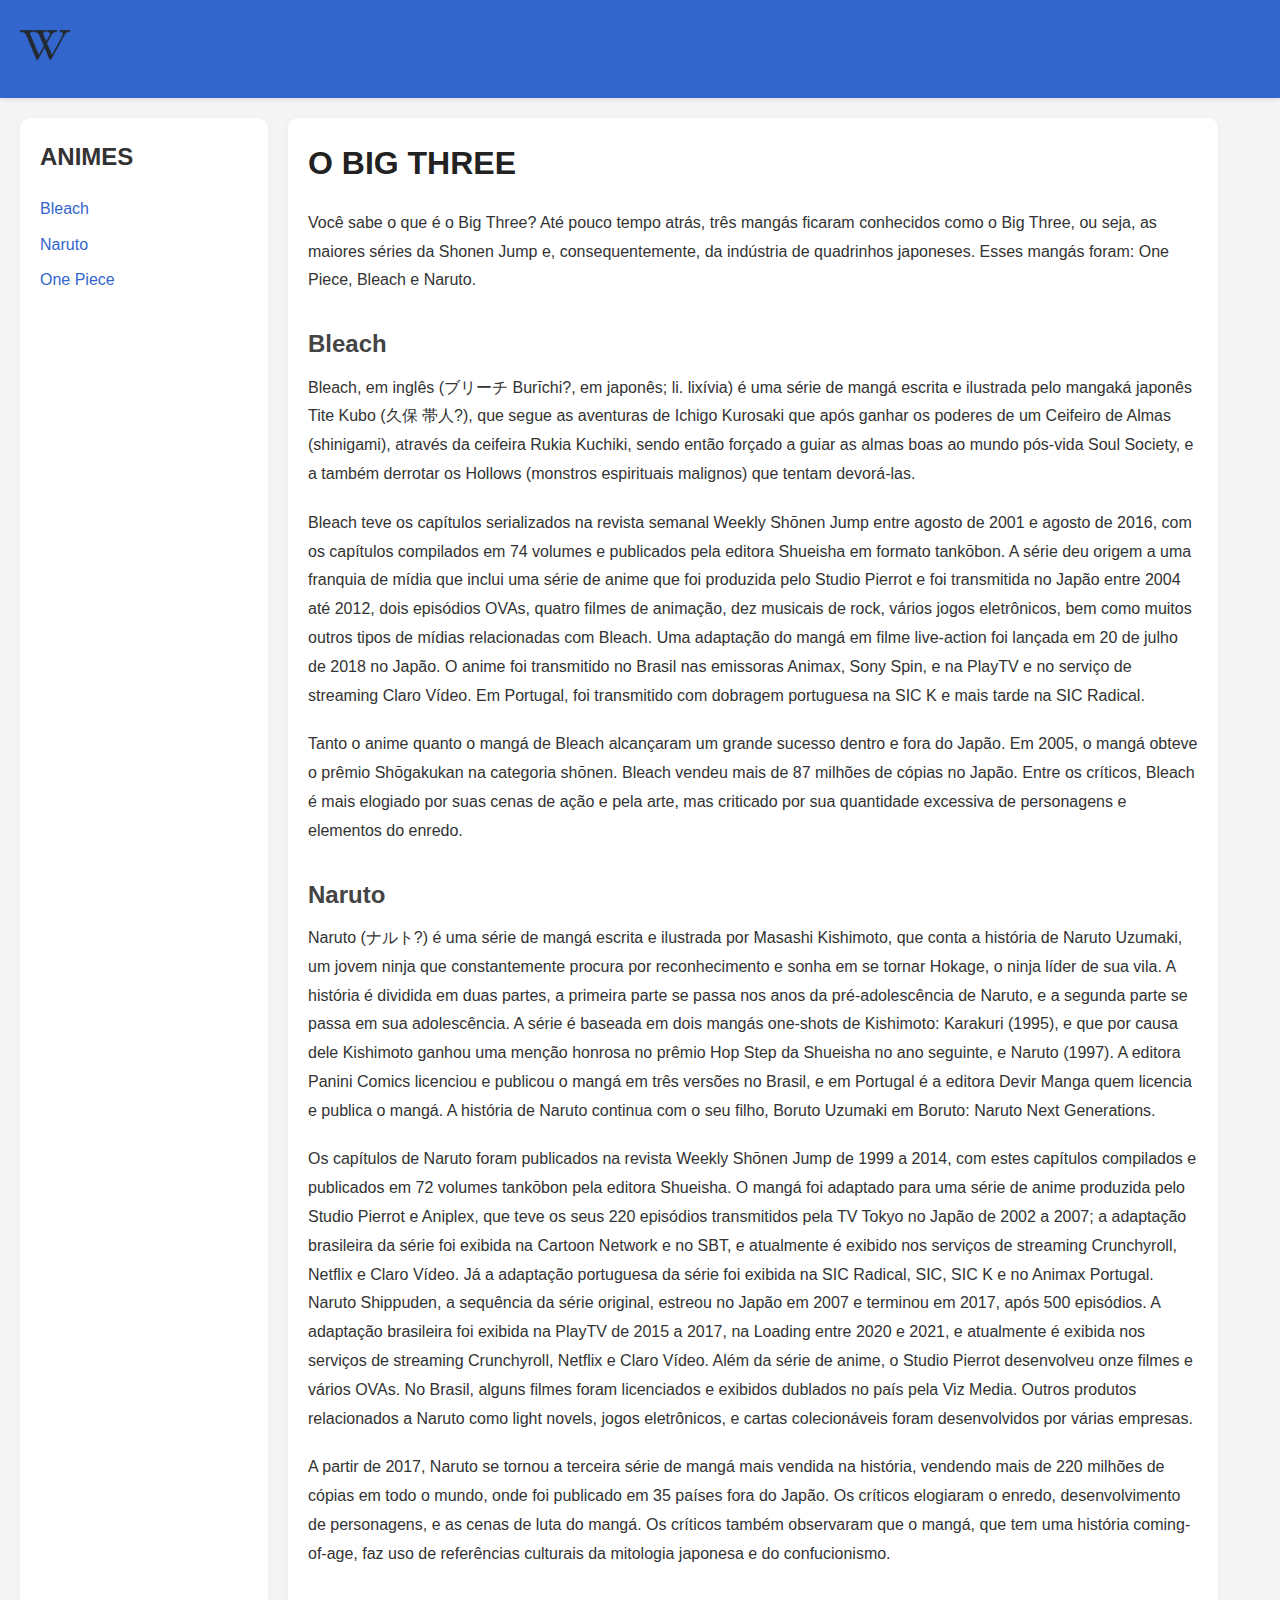
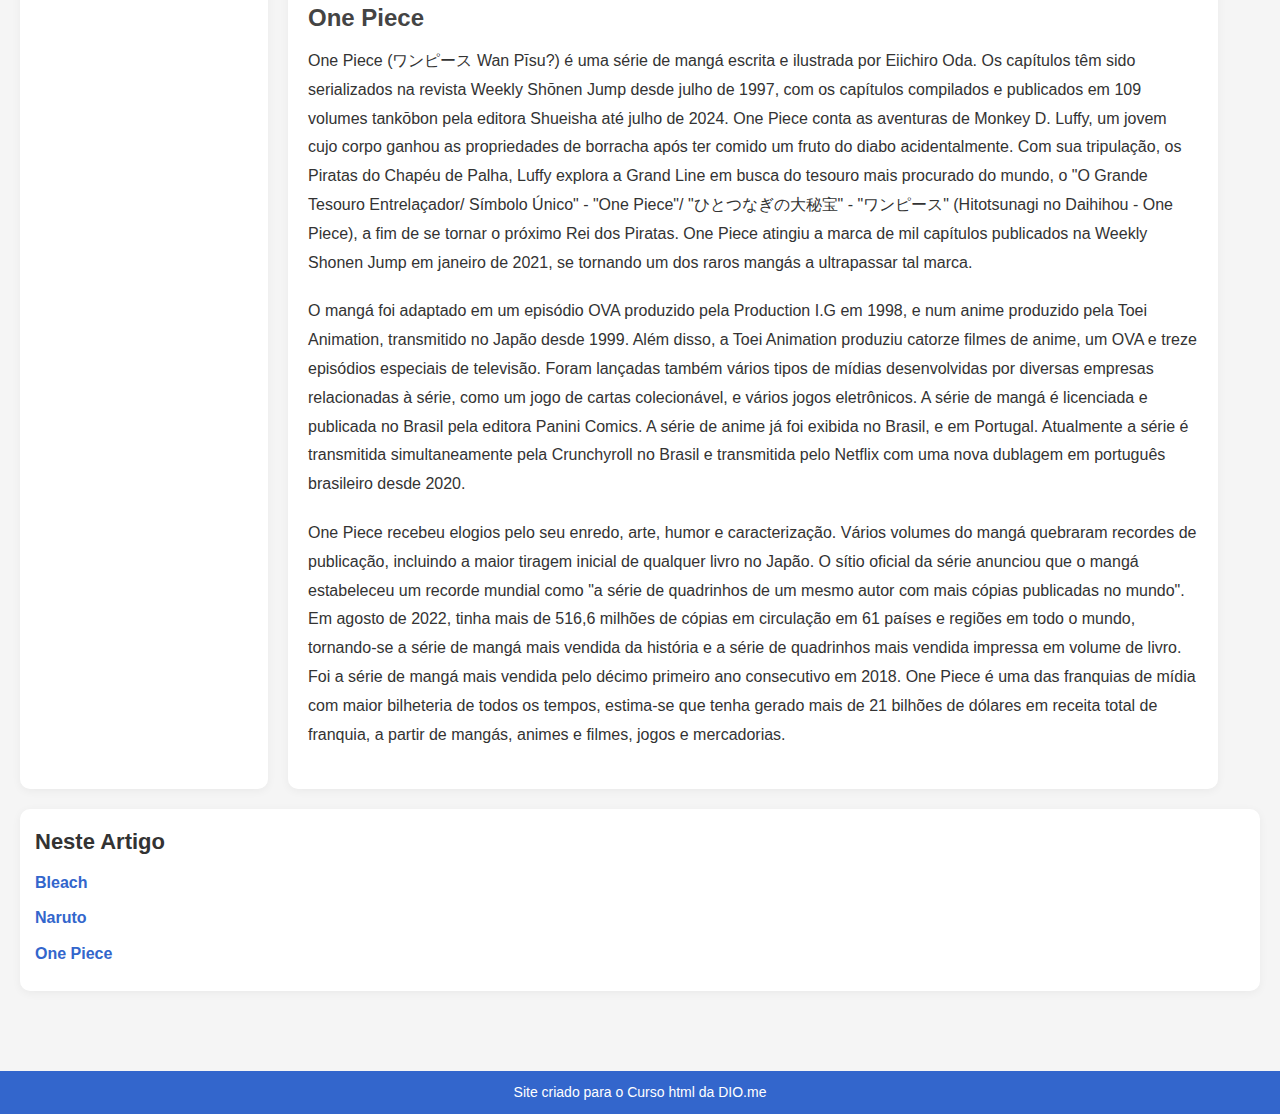
<file: RecriandoWikipedia/index.html>
<!DOCTYPE html>
<html lang="pt-br">

<head>
    <meta charset="UTF-8">
    <meta http-equiv="X-UA-Compatible" content="IE=edge">
    <meta name="viewport" content="width=device-width, initial-scale=1.0">
    <title>Página Principal</title>
    <link rel="stylesheet" href="style.css">
</head>

<body>
    <!-- Cabeçalho com logo -->
    <header>
        <div class="logo">

            <img src="img/174880.png" alt="Logo do site Wikipedia" />
        </div>
    </header>

    <!-- Barra de navegação principal -->
    <nav aria-label="Barra de navegação principal">
        <div class="bar"></div>
    </nav>

    <!-- Conteúdo principal -->
    <main class="content">
        <!-- Barra lateral -->
        <aside class="sidebar" aria-label="Barra lateral com links">
            <h2>ANIMES</h2>
            <ul>
                <li>
                    <a href="https://pt.wikipedia.org/wiki/Bleach_(mang%C3%A1)" target="_blank">Bleach</a>
                </li>
                <li>
                    <a href="https://pt.wikipedia.org/wiki/Naruto" target="_blank">Naruto</a>
                </li>
                <li>
                    <a href="https://pt.wikipedia.org/wiki/One_Piece" target="_blank">One Piece</a>
                </li>
            </ul>
        </aside>

        <!-- Seção principal -->
        <section class="main" aria-label="Seção principal">
            <H1>O BIG THREE</H1>

            <p>Você sabe o que é o Big Three? Até pouco tempo atrás, três mangás ficaram conhecidos como o Big Three, ou
                seja, as maiores séries da Shonen Jump e, consequentemente, da indústria de quadrinhos japoneses. Esses
                mangás foram: One Piece, Bleach e Naruto.</p>

            <h3 id="Bleach">Bleach</H3>
                
            <p>Bleach, em inglês (ブリーチ Burīchi?, em japonês; li. lixívia) é uma série de mangá escrita e ilustrada
                pelo mangaká japonês Tite Kubo (久保 帯人?), que segue as aventuras de Ichigo Kurosaki que após ganhar os
                poderes de um Ceifeiro de Almas (shinigami), através da ceifeira Rukia Kuchiki, sendo então forçado a
                guiar as almas boas ao mundo pós-vida Soul Society, e a também derrotar os Hollows (monstros espirituais
                malignos) que tentam devorá-las.</p>

            <P>Bleach teve os capítulos serializados na revista semanal Weekly Shōnen Jump entre agosto de 2001 e
                agosto de 2016, com os capítulos compilados em 74 volumes e publicados pela editora Shueisha em formato
                tankōbon. A série deu origem a uma franquia de mídia que inclui uma série de anime que foi produzida
                pelo Studio Pierrot e foi transmitida no Japão entre 2004 até 2012, dois episódios OVAs, quatro filmes
                de animação, dez musicais de rock, vários jogos eletrônicos, bem como muitos outros tipos de mídias
                relacionadas com Bleach. Uma adaptação do mangá em filme live-action foi lançada em 20 de julho de 2018
                no Japão. O anime foi transmitido no Brasil nas emissoras Animax, Sony Spin, e na PlayTV e no serviço de
                streaming Claro Vídeo. Em Portugal, foi transmitido com dobragem portuguesa na SIC K e mais tarde na SIC
                Radical.</P>

            <P>Tanto o anime quanto o mangá de Bleach alcançaram um grande sucesso dentro e fora do Japão. Em 2005, o
                mangá obteve o prêmio Shōgakukan na categoria shōnen. Bleach vendeu mais de 87 milhões de cópias no
                Japão. Entre os críticos, Bleach é mais elogiado por suas cenas de ação e pela arte, mas criticado por
                sua quantidade excessiva de personagens e elementos do enredo.</P>

            <h3 id="naruto">Naruto</h3>

            <p>Naruto (ナルト?) é uma série de mangá escrita e ilustrada por Masashi Kishimoto, que conta a história de
                Naruto Uzumaki, um jovem ninja que constantemente procura por reconhecimento e sonha em se tornar
                Hokage, o ninja líder de sua vila. A história é dividida em duas partes, a primeira parte se passa nos
                anos da pré-adolescência de Naruto, e a segunda parte se passa em sua adolescência. A série é baseada em
                dois mangás one-shots de Kishimoto: Karakuri (1995), e que por causa dele Kishimoto ganhou uma menção
                honrosa no prêmio Hop Step da Shueisha no ano seguinte, e Naruto (1997). A editora Panini Comics
                licenciou e publicou o mangá em três versões no Brasil, e em Portugal é a editora Devir Manga quem
                licencia e publica o mangá. A história de Naruto continua com o seu filho, Boruto Uzumaki em Boruto:
                Naruto Next Generations.</p>

            <p>Os capítulos de Naruto foram publicados na revista Weekly Shōnen Jump de 1999 a 2014, com estes
                capítulos compilados e publicados em 72 volumes tankōbon pela editora Shueisha. O mangá foi adaptado
                para uma série de anime produzida pelo Studio Pierrot e Aniplex, que teve os seus 220 episódios
                transmitidos pela TV Tokyo no Japão de 2002 a 2007; a adaptação brasileira da série foi exibida na
                Cartoon Network e no SBT, e atualmente é exibido nos serviços de streaming Crunchyroll, Netflix e Claro
                Vídeo. Já a adaptação portuguesa da série foi exibida na SIC Radical, SIC, SIC K e no Animax Portugal.
                Naruto Shippuden, a sequência da série original, estreou no Japão em 2007 e terminou em 2017, após 500
                episódios. A adaptação brasileira foi exibida na PlayTV de 2015 a 2017, na Loading entre 2020 e 2021, e
                atualmente é exibida nos serviços de streaming Crunchyroll, Netflix e Claro Vídeo. Além da série de
                anime, o Studio Pierrot desenvolveu onze filmes e vários OVAs. No Brasil, alguns filmes foram
                licenciados e exibidos dublados no país pela Viz Media. Outros produtos relacionados a Naruto como light
                novels, jogos eletrônicos, e cartas colecionáveis foram desenvolvidos por várias empresas.</p>

            <p> A partir de 2017, Naruto se tornou a terceira série de mangá mais vendida na história, vendendo mais de
                220 milhões de cópias em todo o mundo, onde foi publicado em 35 países fora do Japão. Os críticos
                elogiaram o enredo, desenvolvimento de personagens, e as cenas de luta do mangá. Os críticos também
                observaram que o mangá, que tem uma história coming-of-age, faz uso de referências culturais da
                mitologia japonesa e do confucionismo.</p>

            <h3 id="onepiece">One Piece</h3>

            <p>
                One Piece (ワンピース Wan Pīsu?) é uma série de mangá escrita e ilustrada por Eiichiro Oda. Os capítulos têm
                sido serializados na revista Weekly Shōnen Jump desde julho de 1997, com os capítulos compilados e
                publicados em 109 volumes tankōbon pela editora Shueisha até julho de 2024. One Piece conta as aventuras
                de Monkey D. Luffy, um jovem cujo corpo ganhou as propriedades de borracha após ter comido um fruto do
                diabo acidentalmente. Com sua tripulação, os Piratas do Chapéu de Palha, Luffy explora a Grand Line em
                busca do tesouro mais procurado do mundo, o "O Grande Tesouro Entrelaçador/ Símbolo Único" - "One
                Piece"/ "ひとつなぎの大秘宝" - "ワンピース" (Hitotsunagi no Daihihou - One Piece), a fim de se tornar o próximo Rei
                dos Piratas. One Piece atingiu a marca de mil capítulos publicados na Weekly Shonen Jump em janeiro de
                2021, se tornando um dos raros mangás a ultrapassar tal marca.
            </p>

            <p>
                O mangá foi adaptado em um episódio OVA produzido pela Production I.G em 1998, e num anime produzido
                pela Toei Animation, transmitido no Japão desde 1999. Além disso, a Toei Animation produziu catorze
                filmes de anime, um OVA e treze episódios especiais de televisão. Foram lançadas também vários tipos de
                mídias desenvolvidas por diversas empresas relacionadas à série, como um jogo de cartas colecionável, e
                vários jogos eletrônicos. A série de mangá é licenciada e publicada no Brasil pela editora Panini
                Comics. A série de anime já foi exibida no Brasil, e em Portugal. Atualmente a série é transmitida
                simultaneamente pela Crunchyroll no Brasil e transmitida pelo Netflix com uma nova dublagem em português
                brasileiro desde 2020.
            </p>

            <p>
                One Piece recebeu elogios pelo seu enredo, arte, humor e caracterização. Vários volumes do mangá
                quebraram recordes de publicação, incluindo a maior tiragem inicial de qualquer livro no Japão. O sítio
                oficial da série anunciou que o mangá estabeleceu um recorde mundial como "a série de quadrinhos de um
                mesmo autor com mais cópias publicadas no mundo". Em agosto de 2022, tinha mais de 516,6 milhões de
                cópias em circulação em 61 países e regiões em todo o mundo, tornando-se a série de mangá mais vendida
                da história e a série de quadrinhos mais vendida impressa em volume de livro. Foi a série de mangá mais
                vendida pelo décimo primeiro ano consecutivo em 2018. One Piece é uma das franquias de mídia com maior
                bilheteria de todos os tempos, estima-se que tenha gerado mais de 21 bilhões de dólares em receita total
                de franquia, a partir de mangás, animes e filmes, jogos e mercadorias.
            </p>

        </section>

        <!-- Âncoras do artigo -->
        <nav class="anchors" aria-label="Âncoras do artigo">
            <h2>Neste Artigo</h2>
            <ul>
                <li><a href="#Bleach">Bleach</a></li>
                <li><a href="#naruto">Naruto</a></li>
                <li><a href="#onepiece">One Piece</a></li>
            </ul>
        </nav>
    </main>

    <!-- Rodapé -->
    <footer class="footer">
        <p>Site criado para o Curso html da DIO.me
        <p>
    </footer>
</body>

</html>
</file>
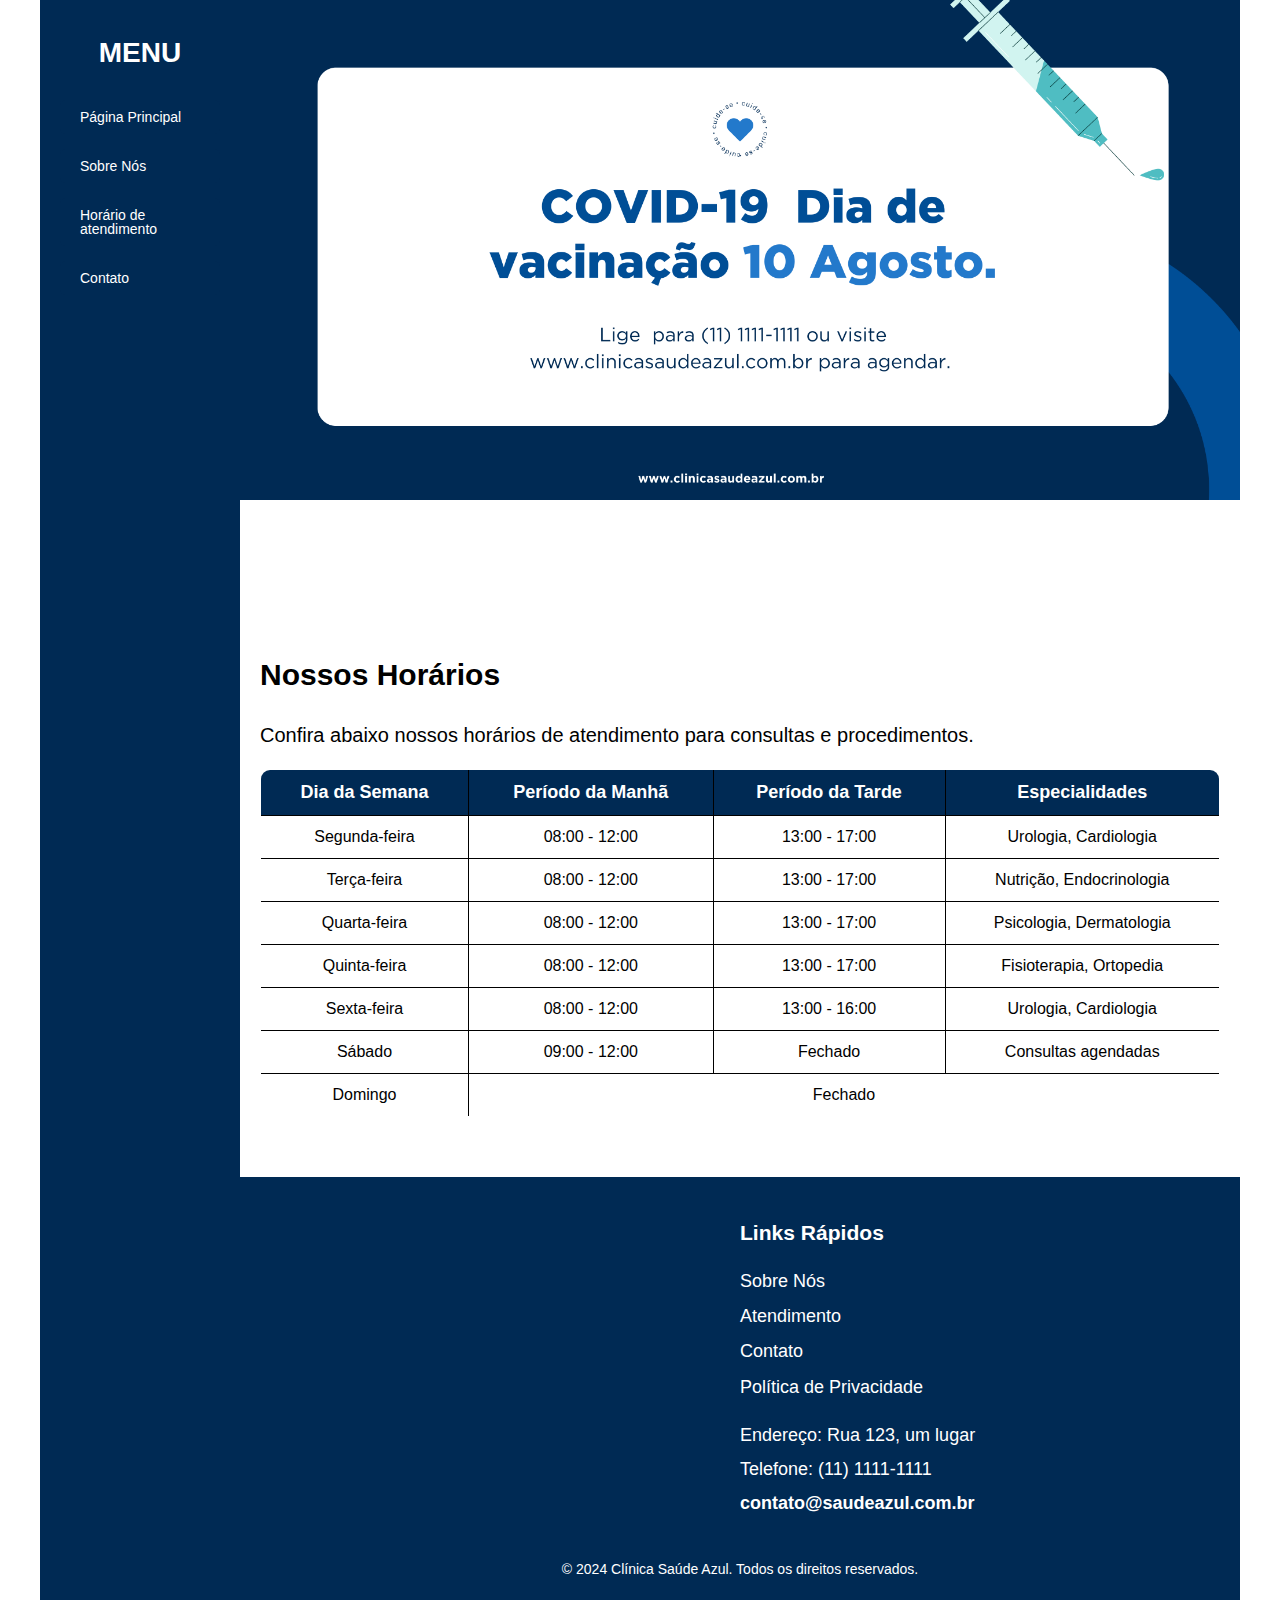
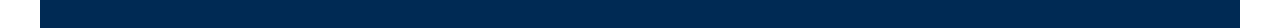
<file: PrimeiraPaginaWeb/atendimento.html>
<html lang="pt-BR">

<head>
    <meta charset="UTF-8">
    <meta name="viewport" content="width=device-width, initial-scale=1.0">
    <title>Horário de Atendimento</title>
    <link rel="stylesheet" href="/PrimeiraPaginaWeb/css/style.css">

</head>

<body>
    <div class="wrapper">
        <div class="menu">
            <h1>MENU</h1>
            <ul>
                <li><a href="index.html">Página Principal</a></li>
                <li><a href="about.html">Sobre Nós</a></li>
                <li><a href="atendimento.html">Horário de atendimento</a></li>
                <li><a href="contato.html">Contato</a></li>
            </ul>
        </div>

        <div class="main">
            <div class="header">
                <img src="img/222.png" width="1000" alt="Imagem de Horário de Atendimento">
                <h1>Horário de Atendimento</h1>
            </div>

            <div class="content">
                <h2>Nossos Horários</h2>
                <p>Confira abaixo nossos horários de atendimento para consultas e procedimentos.</p>

                <table class="schedule-table">
                    <thead>
                        <tr>
                            <th>Dia da Semana</th>
                            <th>Período da Manhã</th>
                            <th>Período da Tarde</th>
                            <th>Especialidades</th>
                        </tr>
                    </thead>
                    <tbody>
                        <tr>
                            <td>Segunda-feira</td>
                            <td>08:00 - 12:00</td>
                            <td>13:00 - 17:00</td>
                            <td>Urologia, Cardiologia</td>
                        </tr>
                        <tr>
                            <td>Terça-feira</td>
                            <td>08:00 - 12:00</td>
                            <td>13:00 - 17:00</td>
                            <td>Nutrição, Endocrinologia</td>
                        </tr>
                        <tr>
                            <td>Quarta-feira</td>
                            <td>08:00 - 12:00</td>
                            <td>13:00 - 17:00</td>
                            <td>Psicologia, Dermatologia</td>
                        </tr>
                        <tr>
                            <td>Quinta-feira</td>
                            <td>08:00 - 12:00</td>
                            <td>13:00 - 17:00</td>
                            <td>Fisioterapia, Ortopedia</td>
                        </tr>
                        <tr>
                            <td>Sexta-feira</td>
                            <td>08:00 - 12:00</td>
                            <td>13:00 - 16:00</td>
                            <td>Urologia, Cardiologia</td>
                        </tr>
                        <tr>
                            <td>Sábado</td>
                            <td>09:00 - 12:00</td>
                            <td>Fechado</td>
                            <td>Consultas agendadas</td>
                        </tr>
                        <tr>
                            <td>Domingo</td>
                            <td colspan="3">Fechado</td>
                        </tr>
                    </tbody>
                </table>
            </div>

            <footer class="footer">
                <div class="footer-content">
                    <div class="footer-map">
                        <!-- Adicione seu código do mapa aqui -->
                        <iframe src="https://www.google.com/maps/embed?pb=!1m18!1m12!1m3!1d3153.135539783073!2d-122.41941838468154!3d37.77492977975989!2m3!1f0!2f0!3f0!3m2!1i1024!2i768!4f13.1!3m3!1m2!1s0x8085813e3f5d1b77%3A0x600d4c4b41e4d4e8!2sSan%20Francisco%2C%20CA!5e0!3m2!1sen!2sus!4v1635908277455!5m2!1sen!2sus" width="400" height="300" style="border:0;" allowfullscreen="" loading="lazy"></iframe>
                    </div>
                    <div class="footer-info">
                        <nav class="footer-submenu">
                            <h3>Links Rápidos</h3>
                            <ul>
                                <li><a href="about.html">Sobre Nós</a></li>
                                <li><a href="atendimento.html">Atendimento</a></li>
                                <li><a href="contato.html">Contato</a></li>
                                <li><a href="#politica">Política de Privacidade</a></li>
                            </ul>
                        </nav>
                        <p>Endereço: Rua 123, um lugar</p>
                        <p>Telefone: (11) 1111-1111</p>
                        <p><a href="mailto:contato@saudeazul.com.br">contato@saudeazul.com.br</a></p>
                    </div>
                </div>
                <div class="footer-bottom">
                    <p>© 2024 Clínica Saúde Azul. Todos os direitos reservados.</p>
                </div>
            </footer>
        </div>
    </div>
</body>

</html>
</file>
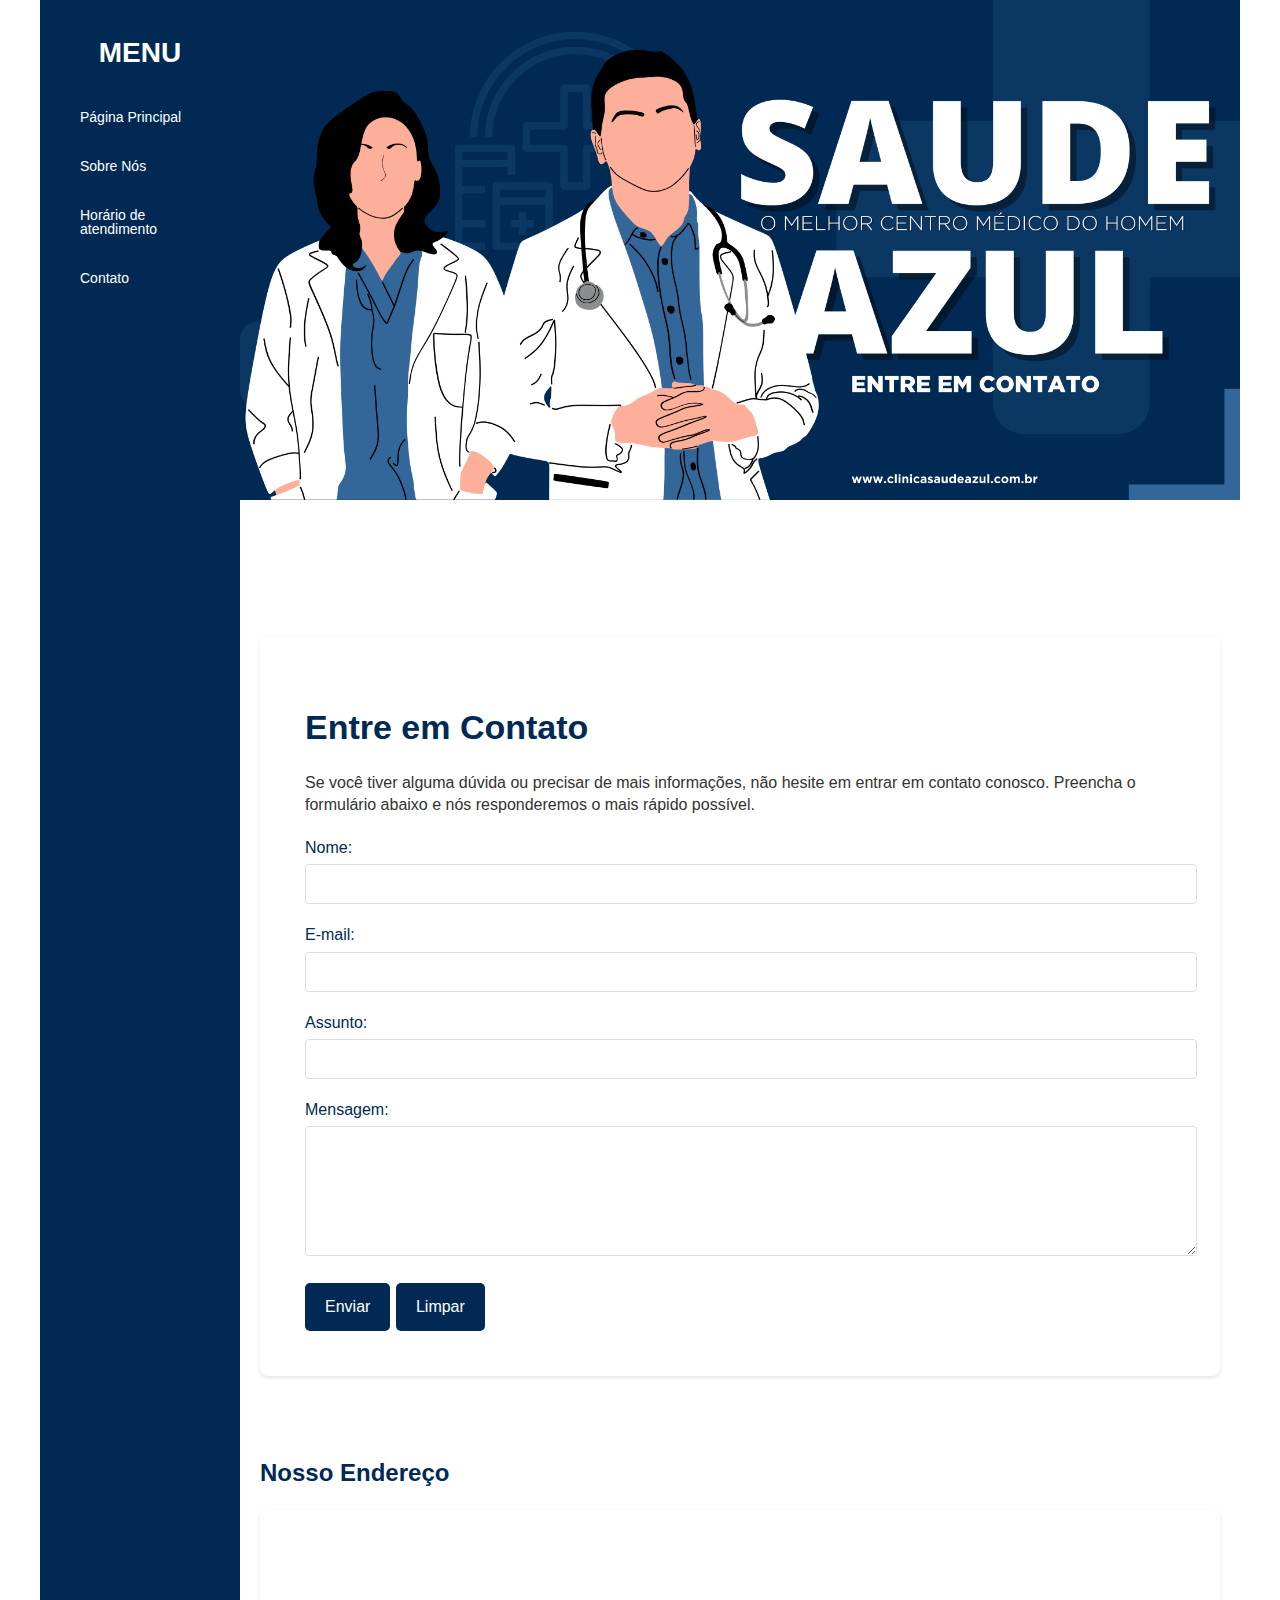
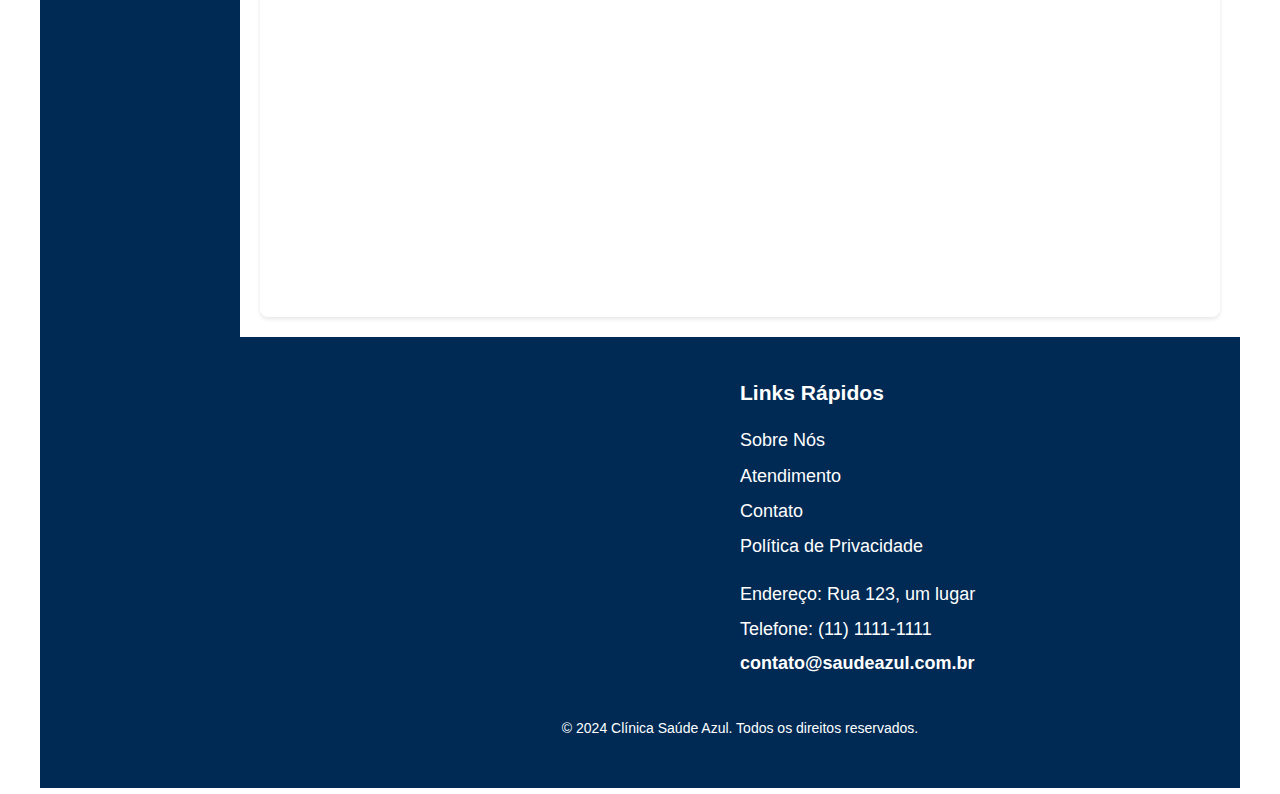
<file: PrimeiraPaginaWeb/contato.html>
<!DOCTYPE html>
<html lang="pt-BR">

<head>
    <meta charset="UTF-8">
    <meta name="viewport" content="width=device-width, initial-scale=1.0">
    <title>Contato</title>
    <link rel="stylesheet" href="css/style.css">
    <link rel="stylesheet" href="css/contato.css">
</head>

<body>
    <div class="wrapper">
        <div class="menu">
            <h1>MENU</h1>
            <ul>
                <li><a href="index.html">Página Principal</a></li>
                <li><a href="about.html">Sobre Nós</a></li>
                <li><a href="atendimento.html">Horário de atendimento</a></li>
                <li><a href="contato.html">Contato</a></li>
            </ul>
        </div>

        <div class="main">
            <div class="header">
                <img src="img/333.png" width="1000" alt="Logo da Clínica">
                <h1>Contato</h1>
            </div>

            <div class="content">
                <div class="contact">
                    <h1>Entre em Contato</h1>
                    <p>Se você tiver alguma dúvida ou precisar de mais informações, não hesite em entrar em contato
                        conosco. Preencha o formulário abaixo e nós responderemos o mais rápido possível.</p>

                    <form action="#" method="post" enctype="text/plain">
                        <div class="form-group">
                            <label for="name">Nome:</label>
                            <input type="text" id="name" name="name" required>
                        </div>

                        <div class="form-group">
                            <label for="email">E-mail:</label>
                            <input type="email" id="email" name="email" required>
                        </div>

                        <div class="form-group">
                            <label for="assunto">Assunto:</label>
                            <input type="text" id="assunto" name="assunto" required>
                        </div>

                        <div class="form-group">
                            <label for="message">Mensagem:</label>
                            <textarea id="message" name="message" rows="6" required></textarea>
                        </div>

                        <button type="submit">Enviar</button>
                        <button type="reset">Limpar</button>
                    </form>
                </div>

                <div class="map">
                    <h2>Nosso Endereço</h2>
                    <div class="map-container">
                        <iframe
                            src="https://www.google.com/maps/embed?pb=!1m18!1m12!1m3!1d3153.135539783073!2d-122.41941838468154!3d37.77492977975989!2m3!1f0!2f0!3f0!3m2!1i1024!2i768!4f13.1!3m3!1m2!1s0x8085813e3f5d1b77%3A0x600d4c4b41e4d4e8!2sSan%20Francisco%2C%20CA!5e0!3m2!1sen!2sus!4v1635908277455!5m2!1sen!2sus"
                            width="100%" height="400" style="border:0;" allowfullscreen="" loading="lazy"></iframe>
                    </div>
                </div>
            </div>

            <footer class="footer">
                <div class="footer-content">
                    <div class="footer-map">
                        <!-- Adicione seu código do mapa aqui -->
                        <iframe
                            src="https://www.google.com/maps/embed?pb=!1m18!1m12!1m3!1d3153.135539783073!2d-122.41941838468154!3d37.77492977975989!2m3!1f0!2f0!3f0!3m2!1i1024!2i768!4f13.1!3m3!1m2!1s0x8085813e3f5d1b77%3A0x600d4c4b41e4d4e8!2sSan%20Francisco%2C%20CA!5e0!3m2!1sen!2sus!4v1635908277455!5m2!1sen!2sus"
                            width="400" height="300" style="border:0;" allowfullscreen="" loading="lazy"></iframe>
                    </div>
                    <div class="footer-info">
                        <nav class="footer-submenu">
                            <h3>Links Rápidos</h3>
                            <ul>
                                <li><a href="about.html">Sobre Nós</a></li>
                                <li><a href="atendimento.html">Atendimento</a></li>
                                <li><a href="contato.html">Contato</a></li>
                                <li><a href="#politica">Política de Privacidade</a></li>
                            </ul>
                        </nav>
                        <p>Endereço: Rua 123, um lugar</p>
                        <p>Telefone: (11) 1111-1111</p>
                        <p><a href="mailto:contato@saudeazul.com.br">contato@saudeazul.com.br</a></p>
                    </div>
                </div>
                <div class="footer-bottom">
                    <p>© 2024 Clínica Saúde Azul. Todos os direitos reservados.</p>
                </div>
            </footer>

        </div>
    </div>
</body>

</html>
</file>
<file: PrimeiraPaginaWeb/css/style.css>
::-webkit-scrollbar {
    width: 0px;
}

html, body {
    margin: 0;
    min-height: 100%;
    font-family: 'Arial', sans-serif;
    font-size: 20px;
    line-height: 1.4;
    display: flex;
    flex-direction: column;
    justify-content: center;
    background-color: hsl(0, 0%, 100%);
}

/* Wrapper */
.wrapper {
    width: 1200px;
    display: flex;
    margin: 0 auto;
    flex: 1;
}

/* Main container */
.main {
    display: flex;
    flex-flow: column;
    width: 85%;
    flex-grow: 1;
}

.main h1 {
    font-size: 40px;
    font-weight: 700;
}

/* Menu */
.menu {
    width: 15%;
    background-color: #002a54;
    padding: 20px;
    color: white;
    display: flex;
    flex-direction: column;
    justify-content: flex-start;
    align-items: center;
    font-size: 14px;
    line-height: 1.0;
}

.menu h3 {
    margin-bottom: 20px;
    text-transform: uppercase;
    font-size: 1.2em;
    letter-spacing: 2px;
}

.menu ul {
    list-style: none;
    padding: 0;
    width: 100%;
}

.menu ul li {
    width: 100%;
    margin-bottom: 15px;
}

.menu ul li a {
    text-decoration: none;
    color: white;
    display: block;
    padding: 10px 20px;
    background-color: #002a54;
    border-radius: 5px;
    transition: background-color 0.3s;
}

.menu ul li a:hover {
    background-color: #0277bd;
}

/* Header */
.header {
    min-height: 150px;
    color: white;
    text-align: center;
}

/* Content */
.content {
    background-color: rgb(255, 255, 255);
    min-height: 300px;
    padding: 20px;
}

/* Footer */
.footer {
    background-color: #002a54;
    padding: 20px;
    margin-top: auto;
    min-height: 250px;
    text-align: center;
    font-size: 18px;
    line-height: 1.4;
    color: white;
}

.footer-content {
    display: flex;
    justify-content: space-between;
    align-items: stretch;
    flex-wrap: wrap;
}

.footer-map, .footer-info {
    flex: 1;
    display: flex;
    flex-direction: column;
    justify-content: center;
    text-align: left;
}

.footer-info p {
    line-height: 0.8;
    margin: 10px 0;
}

.footer-info a {
    color: white;
    text-decoration: none;
    font-weight: bold;
}

.footer-info a:hover {
    text-decoration: underline;
}

.footer-submenu h4 {
    margin-bottom: 5px;
}

.footer-submenu ul {
    list-style: none;
    padding: 0;
}

.footer-submenu ul li {
    margin-bottom: 10px;
}

.footer-submenu ul li a {
    color: white;
    text-decoration: none;
    font-weight: 300;
}

.footer-submenu ul li a:hover {
    text-decoration: underline;
}

.footer-bottom {
    margin-top: 10px;
    padding: 15px;
    text-align: center;
    color: white;
    font-size: 14px;
}

/* About section */
.about {
    background-color: white;
    border-radius: 8px;
    box-shadow: 0 2px 4px rgba(0, 0, 0, 0.1);
    padding: 45px;
    margin-bottom: 80px;
}

.about h1 {
    color: #002a54;
    font-size: 34px;
}

.about h2 {
    color: #002a54;
    font-size: 24px;
    margin-bottom: 10px;
}

.about h3 {
    color: #002a54;
    font-size: 20px;
    margin-top: 20px;
}

/* Team section */
.team {
    display: flex;
    flex-wrap: wrap;
    gap: 20px;
}

.team-member {
    flex: 1 1 300px;
    background-color: #f9f9f9;
    border-radius: 8px;
    box-shadow: 0 2px 4px rgba(0, 0, 0, 0.1);
    padding: 15px;
    text-align: center;
}

.team-member img {
    border-radius: 8px;
    max-width: 100%;
    height: auto;
}

.team-member h4 {
    color: #002a54;
    margin: 10px 0 5px;
}

.team-member p {
    color: #333;
}

/* Schedule table */

.content h1{
    color: #002a54;
    font-size: 34px;
}
.schedule-table {
    width: 100%;
    border-collapse: collapse;
    margin-top: 20px;
    margin-bottom: 40px;
    font-family: sans-serif;
    border: 1px solid #000000;
    border-radius: 10px; /* Bordas arredondadas na tabela */
    overflow: hidden;
}

.schedule-table thead {
    background-color: #002a54;
    color: white;
}

.schedule-table th, .schedule-table td {
    padding: 12px;
    text-align: center;
    border: 1px solid #000000;
}

.schedule-table th {
    font-size: 18px;
}

.schedule-table td {
    font-size: 16px;
}

.schedule-table tbody tr:nth-child(even) {
    
    background-color: #f9f9f9,
}

.schedule-table tbody tr:hover {
    background-color: #e6e6e6;
}
</file>
<file: PrimeiraPaginaWeb/css/contato.css>
/* contact.css */
.contact {
    background-color: white;
    border-radius: 8px;
    box-shadow: 0 2px 4px rgba(0, 0, 0, 0.1);
    padding: 45px;
    margin-bottom: 80px;
}

.contact h1 {
    color: #002a54;
    font-size: 34px;
    margin-bottom: 20px;
}

.contact p {
    color: #333;
    font-size: 16px;
    margin-bottom: 20px;
}

.form-group {
    margin-bottom: 20px;
}

.form-group label {
    display: block;
    font-size: 16px;
    color: #002a54;
    margin-bottom: 5px;
}

.form-group input, .form-group textarea {
    width: 100%;
    padding: 10px;
    border: 1px solid #ddd;
    border-radius: 4px;
    font-size: 16px;
}

.form-group textarea {
    resize: vertical;
}

button {
    background-color: #002a54;
    color: white;
    border: none;
    padding: 15px 20px;
    font-size: 16px;
    border-radius: 5px;
    cursor: pointer;
    transition: background-color 0.3s;
}

button:hover {
    background-color: #0277bd;
}

/* Map */
.map {
    margin-top: 40px;
}

.map h2 {
    color: #002a54;
    font-size: 24px;
    margin-bottom: 20px;
}

.map-container {
    border-radius: 8px;
    overflow: hidden;
    box-shadow: 0 2px 4px rgba(0, 0, 0, 0.1);
}
</file>
<file: RecriandoWikipedia/style.css>
/* Reset básico para garantir uniformidade entre navegadores */
* {
    margin: 0;
    padding: 0;
    box-sizing: border-box;
}

body {
    font-family: 'Arial', sans-serif;
    background-color: #f5f5f5;
    color: #333;
    line-height: 1.6;
    padding: 0;
    margin: 0;
}

/* Layout principal */
header {
    background-color: #3366cc;
    color: white;
    padding: 20px;
    display: flex;
    justify-content: space-between;
    align-items: center;
    box-shadow: 0 2px 5px rgba(0, 0, 0, 0.1);
}

header img {
    max-height: 50px;
}

.navbar, .anchors {
    margin: 20px 0;
}

main {
    display: flex;
    flex-wrap: wrap;
    padding: 20px;
}

/* Barra lateral */
.sidebar {
    width: 20%;
    background-color: #ffffff;
    padding: 20px;
    box-shadow: 0 2px 10px rgba(0, 0, 0, 0.05);
    border-radius: 10px;
    margin-right: 20px;
}

.sidebar h2 {
    font-size: 24px;
    margin-bottom: 20px;
}

.sidebar ul {
    list-style: none;
}

.sidebar ul li {
    margin-bottom: 10px;
}

.sidebar ul li a {
    text-decoration: none;
    color: #3366cc;
}

.sidebar ul li a:hover {
    text-decoration: underline;
}

/* Conteúdo principal */
.main {
    width: 75%;
    background-color: #fff;
    padding: 20px;
    border-radius: 10px;
    box-shadow: 0 2px 10px rgba(0, 0, 0, 0.05);
}

.main h1 {
    font-size: 32px;
    margin-bottom: 20px;
    color: #222;
}

.main h3 {
    font-size: 24px;
    margin-top: 30px;
    margin-bottom: 10px;
    color: #444;
}

.main p {
    margin-bottom: 20px;
    line-height: 1.8;
}

/* Âncoras */
.anchors {
    width: 100%;
    background-color: #fff;
    padding: 15px;
    margin-top: 20px;
    border-radius: 10px;
    box-shadow: 0 2px 10px rgba(0, 0, 0, 0.05);
}

.anchors h2 {
    font-size: 22px;
    margin-bottom: 10px;
}

.anchors ul {
    list-style: none;
}

.anchors ul li {
    margin-bottom: 10px;
}

.anchors ul li a {
    text-decoration: none;
    color: #3366cc;
    font-weight: bold;
}

.anchors ul li a:hover {
    text-decoration: underline;
}

/* Rodapé */
footer {
    text-align: center;
    padding: 10px;
    background-color: #3366cc;
    color: white;
    margin-top: 40px;
    font-size: 14px;
}

/* Estilos responsivos */
@media (max-width: 768px) {
    .main {
        width: 100%;
        margin-top: 20px;
    }

    .sidebar {
        width: 100%;
        margin-right: 0;
    }

    header img {
        max-height: 40px;
    }
}

@media (max-width: 480px) {
    header {
        flex-direction: column;
        text-align: center;
    }
    
    .anchors ul {
        padding-left: 0;
    }
}
</file>
